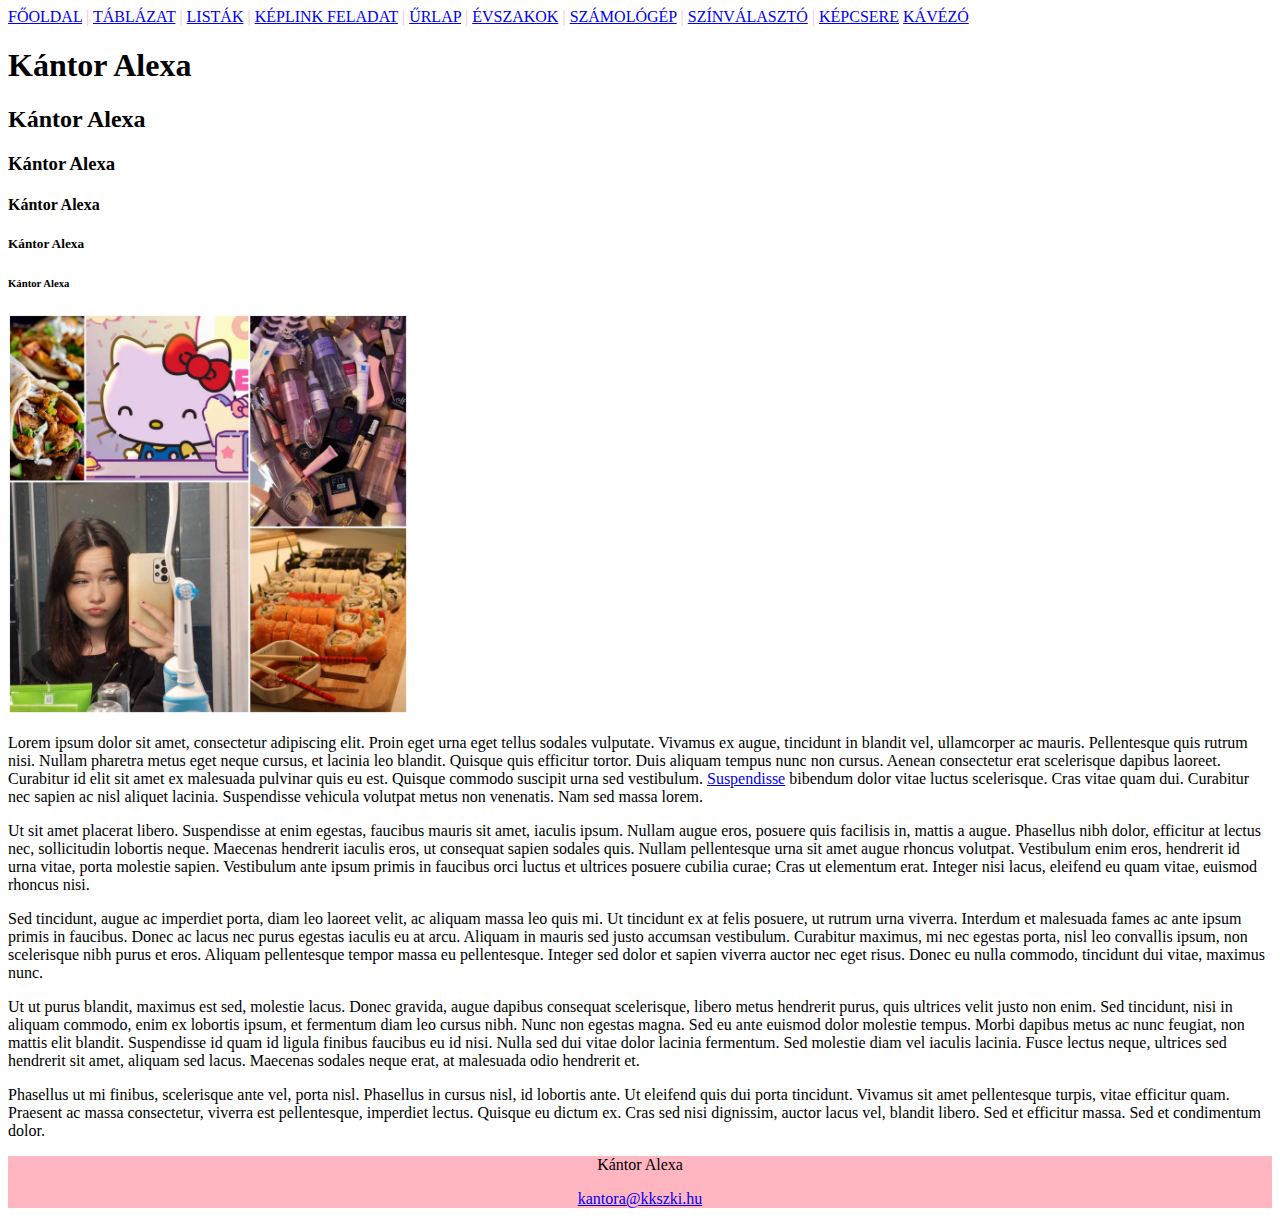
<file: index.html>
<!DOCTYPE html>
<html lang="hu">

<head>
    <meta charset="UTF-8">
    <meta name="viewport" content="width=device-width, initial-scale=1.0">
    <link rel="stylesheet" href="style.css">
    <title>Kántor Alexa</title>

    <link rel="apple-touch-icon" sizes="180x180" href="favicon_io (2)/apple-touch-icon.png">
    <link rel="icon" type="image/png" sizes="32x32" href="favicon_io (2)/favicon-32x32.png">
    <link rel="icon" type="image/png" sizes="16x16" href="favicon_io (2)/favicon-16x16.png">
    <link rel="manifest" href="favicon_io (2)/site.webmanifest">   
       
</head>

<body>
    <nav>
        <a href="index.html">FŐOLDAL</a> |
        <a href="tablazat.html">TÁBLÁZAT</a> |
        <a href="lista.html">LISTÁK</a> |
        <a href="keplink.html">KÉPLINK FELADAT</a> |
        <a href="urlap.html">ŰRLAP</a> |
        <a href="evszakok.html">ÉVSZAKOK</a> |
        <a href="szamologep.html">SZÁMOLÓGÉP</a> |
        <a href="color.html">SZÍNVÁLASZTÓ</a> |
        <a href="kepcsere.html">KÉPCSERE</a> 
        <a href="etterem.html">KÁVÉZÓ</a>
    </nav>

    <h1>Kántor Alexa</h1>
    <h2>Kántor Alexa</h2>
    <h3>Kántor Alexa</h3>
    <h4>Kántor Alexa</h4>
    <h5>Kántor Alexa</h5>
    <h6>Kántor Alexa</h6>

    <img src="img/kep.jpeg" alt="Ezen a képen látható a kollázsom." title="KOLLÁZS" width="400">


    <p>Lorem ipsum dolor sit amet, consectetur adipiscing elit. Proin eget urna eget tellus sodales vulputate. Vivamus
        ex augue, tincidunt in blandit vel, ullamcorper ac mauris. Pellentesque quis rutrum nisi. Nullam pharetra metus
        eget neque cursus, et lacinia leo blandit. Quisque quis efficitur tortor. Duis aliquam tempus nunc non cursus.
        Aenean consectetur erat scelerisque dapibus laoreet. Curabitur id elit sit amet ex malesuada pulvinar quis eu
        est. Quisque commodo suscipit urna sed vestibulum. <a href="https://www.lipsum.com"target="_blank">Suspendisse</a> bibendum dolor vitae luctus scelerisque. Cras
        vitae quam dui. Curabitur nec sapien ac nisl aliquet lacinia. Suspendisse vehicula volutpat metus non venenatis.
        Nam sed massa lorem.</p>
    <p>Ut sit amet placerat libero. Suspendisse at enim egestas, faucibus mauris sit amet, iaculis ipsum. Nullam augue
        eros, posuere quis facilisis in, mattis a augue. Phasellus nibh dolor, efficitur at lectus nec, sollicitudin
        lobortis neque. Maecenas hendrerit iaculis eros, ut consequat sapien sodales quis. Nullam pellentesque urna sit
        amet augue rhoncus volutpat. Vestibulum enim eros, hendrerit id urna vitae, porta molestie sapien. Vestibulum
        ante ipsum primis in faucibus orci luctus et ultrices posuere cubilia curae; Cras ut elementum erat. Integer
        nisi lacus, eleifend eu quam vitae, euismod rhoncus nisi.</p>
    <p>Sed tincidunt, augue ac imperdiet porta, diam leo laoreet velit, ac aliquam massa leo quis mi. Ut tincidunt ex at
        felis posuere, ut rutrum urna viverra. Interdum et malesuada fames ac ante ipsum primis in faucibus. Donec ac
        lacus nec purus egestas iaculis eu at arcu. Aliquam in mauris sed justo accumsan vestibulum. Curabitur maximus,
        mi nec egestas porta, nisl leo convallis ipsum, non scelerisque nibh purus et eros. Aliquam pellentesque tempor
        massa eu pellentesque. Integer sed dolor et sapien viverra auctor nec eget risus. Donec eu nulla commodo,
        tincidunt dui vitae, maximus nunc.</p>
    <p>Ut ut purus blandit, maximus est sed, molestie lacus. Donec gravida, augue dapibus consequat scelerisque, libero
        metus hendrerit purus, quis ultrices velit justo non enim. Sed tincidunt, nisi in aliquam commodo, enim ex
        lobortis ipsum, et fermentum diam leo cursus nibh. Nunc non egestas magna. Sed eu ante euismod dolor molestie
        tempus. Morbi dapibus metus ac nunc feugiat, non mattis elit blandit. Suspendisse id quam id ligula finibus
        faucibus eu id nisi. Nulla sed dui vitae dolor lacinia fermentum. Sed molestie diam vel iaculis lacinia. Fusce
        lectus neque, ultrices sed hendrerit sit amet, aliquam sed lacus. Maecenas sodales neque erat, at malesuada odio
        hendrerit et.</p>
    <p>Phasellus ut mi finibus, scelerisque ante vel, porta nisl. Phasellus in cursus nisl, id lobortis ante. Ut
        eleifend quis dui porta tincidunt. Vivamus sit amet pellentesque turpis, vitae efficitur quam. Praesent ac massa
        consectetur, viverra est pellentesque, imperdiet lectus. Quisque eu dictum ex. Cras sed nisi dignissim, auctor
        lacus vel, blandit libero. Sed et efficitur massa. Sed et condimentum dolor.</p>

        <footer>
            <div>
                <p>Kántor Alexa</p>
                <p><a href="email:kantora@kkszki.hu">kantora@kkszki.hu</a></p>
            </div>
        </footer>




</body>

</html>
</file>
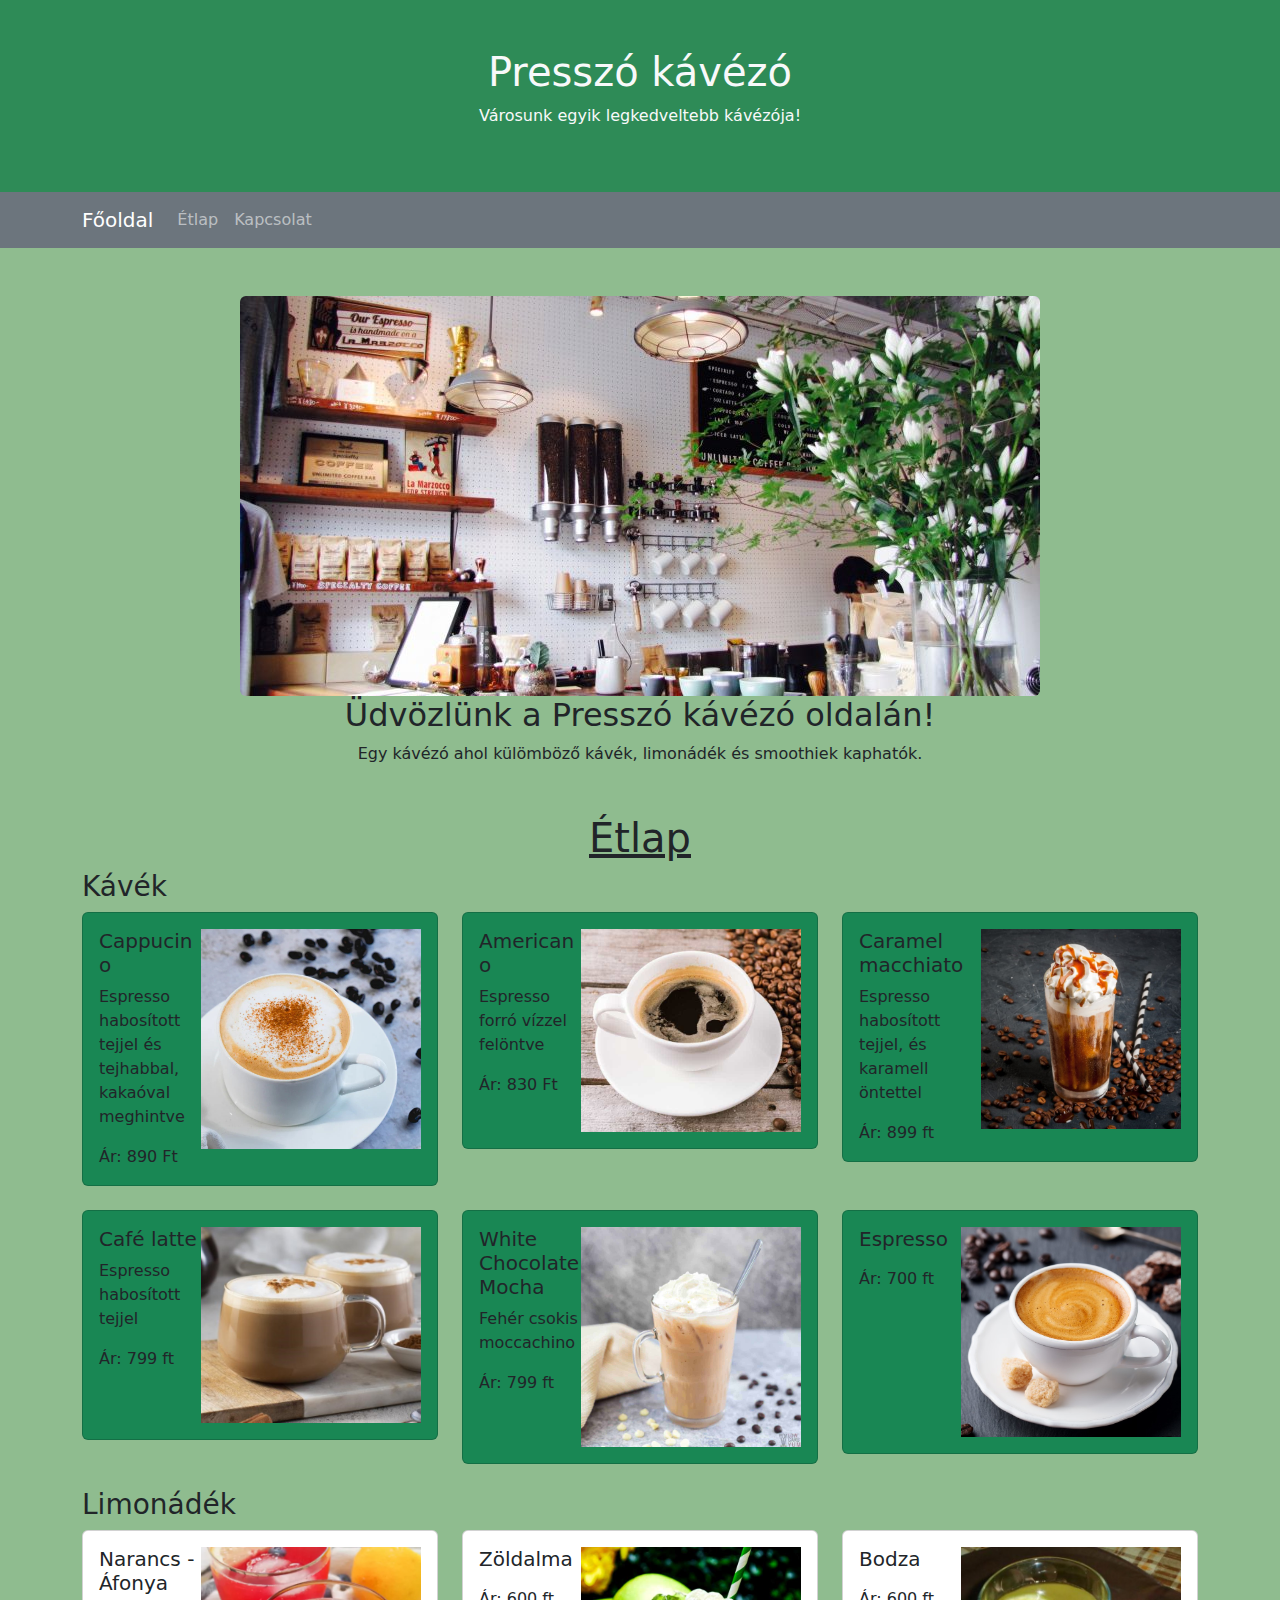
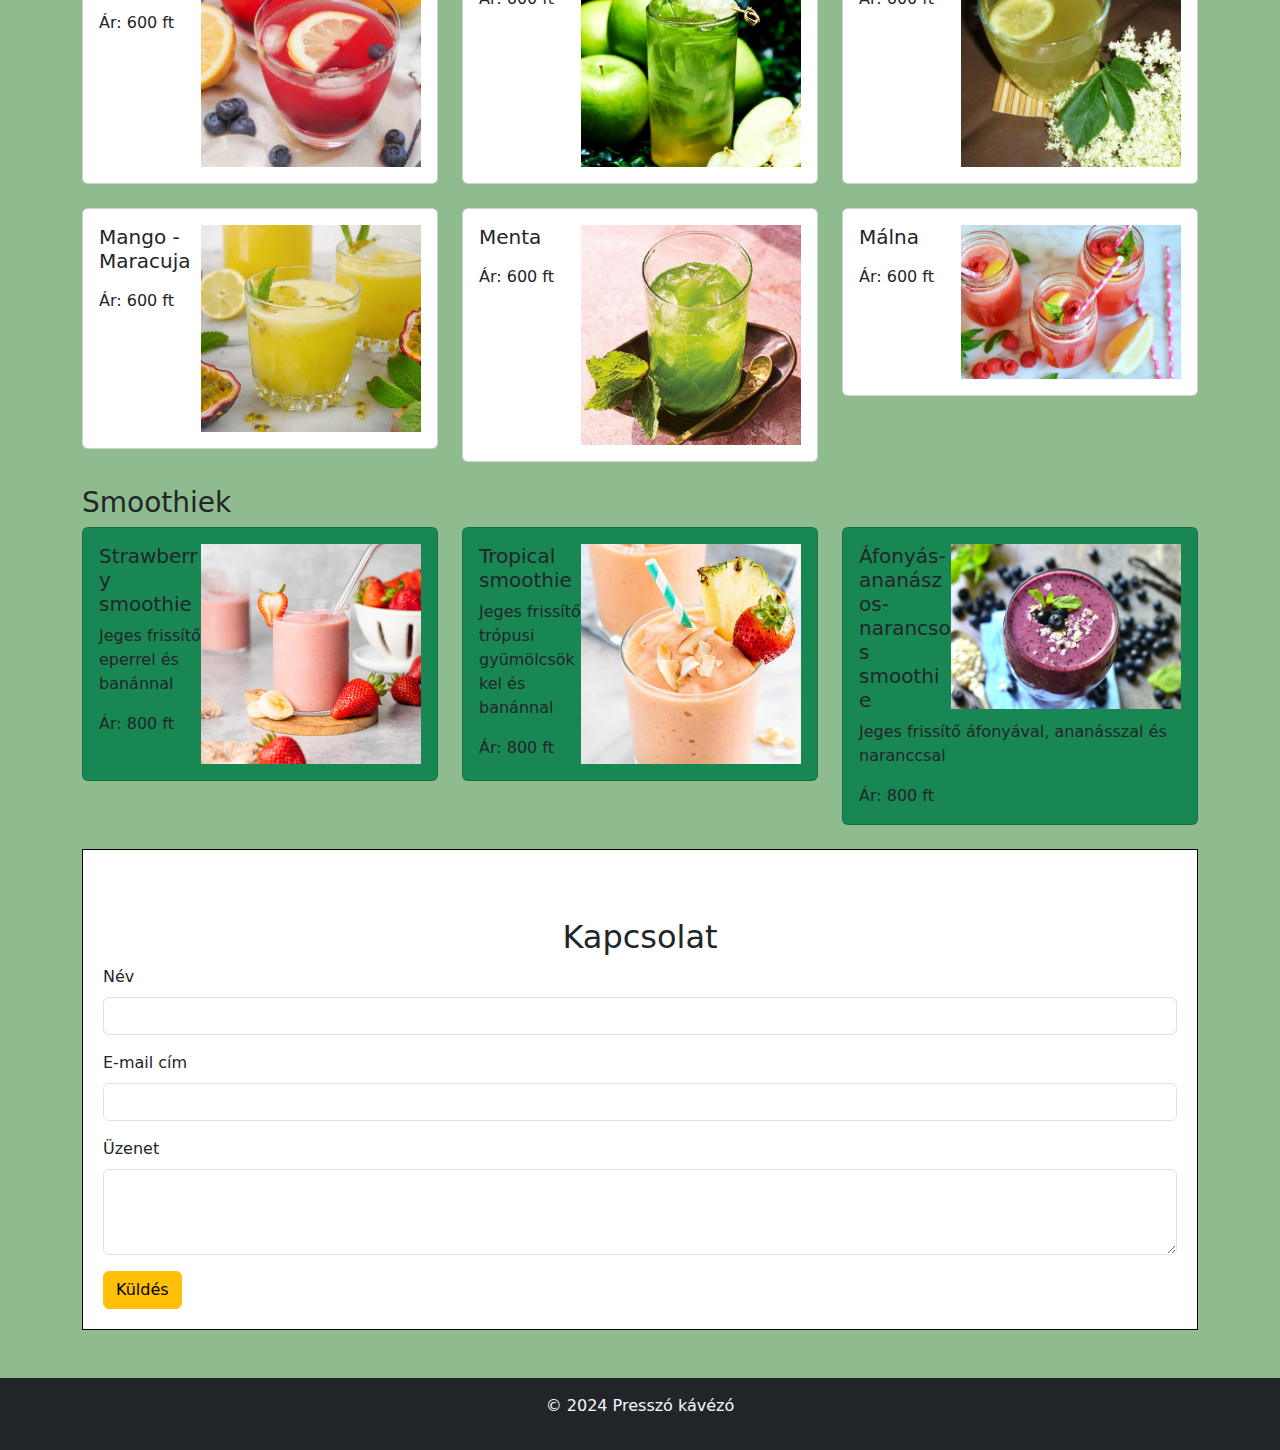
<file: etterem.html>
<!DOCTYPE html>
<html lang="hu">

<head>
    <meta charset="UTF-8">
    <meta name="viewport" content="width=device-width, initial-scale=1.0">
    <title>Matcha kávézó</title>
    <!-- Bootstrap CSS -->
    <link href="https://cdn.jsdelivr.net/npm/bootstrap@5.3.3/dist/css/bootstrap.min.css" rel="stylesheet"
        integrity="sha384-QWTKZyjpPEjISv5WaRU9OFeRpok6YctnYmDr5pNlyT2bRjXh0JMhjY6hW+ALEwIH" crossorigin="anonymous">
    <style>
        header{
            background-color: seagreen;            
        }
        #etlap{
            text-decoration: underline;
        }
        body{
            background-color: darkseagreen;
        }
    </style>
</head>

<body>

    <header class="text-light text-center py-5">
        <h1>Presszó kávézó</h1>
        <p>Városunk egyik legkedveltebb kávézója!</p>
    </header>

    <nav class="navbar navbar-expand-lg navbar-dark bg-secondary">
        <div class="container">
            <a class="navbar-brand" href="#">Főoldal</a>
            <button class="navbar-toggler" type="button" data-bs-toggle="collapse" data-bs-target="#navbarNav"
                aria-controls="navbarNav" aria-expanded="false" aria-label="Toggle navigation">
                <span class="navbar-toggler-icon"></span>
            </button>
            <div class="collapse navbar-collapse" id="navbarNav">
                <ul class="navbar-nav">
                    <li class="nav-item">
                        <a class="nav-link" href="#menu">Étlap</a>
                    </li>
                    <li class="nav-item">
                        <a class="nav-link" href="#contact">Kapcsolat</a>
                    </li>
                </ul>
            </div>
        </div>
    </nav>

    <div id="main-content" class="container py-5">
        <section id="home" class="text-center">
            <img src="img2/kaveshop.jpg" class="img-fluid rounded" alt="Étterem vagy kávézó">
            <h2>Üdvözlünk a Presszó kávézó oldalán!</h2>
            <p>Egy kávézó ahol külömböző kávék, limonádék és smoothiek kaphatók.</p>
        </section>

        <section id="menu" class="mt-5">
            <h1 class="text-center" id="etlap">Étlap</h1>
            <div class="row">
                <h3>Kávék</h3>
                <div class="col-md-6 col-lg-4 mb-4">
                    <div class="card bg-success">
                        <div class="card-body">
                            <img src="img2/cappucino.jpg" style="float: right; width: 220px;">
                            <h5 class="card-title">Cappucino</h5>
                            <p class="card-text">Espresso habosított tejjel és tejhabbal, kakaóval meghintve</p>
                            <p class="card-text">Ár: 890 Ft</p>
                        </div>
                    </div>
                </div>
                <div class="col-md-6 col-lg-4 mb-4">
                    <div class="card bg-success">
                        <div class="card-body">
                            <img src="img2/americano.jpg" style="float: right; width: 220px;">
                            <h5 class="card-title">Americano</h5>
                            <p class="card-text">Espresso forró vízzel felöntve</p>
                            <p class="card-text">Ár: 830 Ft</p>
                        </div>
                    </div>
                </div>
                <div class="col-md-6 col-lg-4 mb-4">
                    <div class="card bg-success">
                        <div class="card-body">
                            <img src="img2/iced-caramel-macchiato.jpg" alt="" style="float: right; width: 200px;">
                            <h5 class="card-title">Caramel macchiato</h5>
                            <p class="card-text">Espresso habosított tejjel, és karamell öntettel</p>
                            <p class="card-text">Ár: 899 ft</p>
                        </div>
                    </div>
                </div>
                <div class="col-md-6 col-lg-4 mb-4">
                    <div class="card bg-success">
                        <div class="card-body">
                            <img src="img2/latte.jpeg" alt="" style="float: right; width: 220px;">
                            <h5 class="card-title">Café latte</h5>
                            <p class="card-text">Espresso habosított tejjel</p>
                            <p class="card-text">Ár: 799 ft</p>
                        </div>
                    </div>
                </div>
                <div class="col-md-6 col-lg-4 mb-4">
                    <div class="card bg-success">
                        <div class="card-body">
                            <img src="img2/iced-white-chocolate-mocha-sq.jpg" alt="" style="float: right; width: 220px;">
                            <h5 class="card-title">White Chocolate Mocha</h5>
                            <p class="card-text">Fehér csokis moccachino</p>
                            <p class="card-text">Ár: 799 ft</p>
                        </div>
                    </div>
                </div>
                <div class="col-md-6 col-lg-4 mb-4">
                    <div class="card bg-success">
                        <div class="card-body">
                            <img src="img2/espresso.jpg" style="width: 220px; float: right;">
                            <h5 class="card-title">Espresso</h5>
                            <p class="card-text"></p>
                            <p class="card-text">Ár: 700 ft</p>
                        </div>
                    </div>
                </div>
                <h3>Limonádék</h3>
                <div class="col-md-6 col-lg-4 mb-4">
                    <div class="card bg-none">
                        <div class="card-body">
                            <img src="img2/blueberry-lemonade.webp" alt="" style="float: right; width: 220px;">
                            <h5 class="card-title">Narancs - Áfonya</h5>
                            <p class="card-text"></p>
                            <p class="card-text">Ár: 600 ft</p>
                        </div>
                    </div>
                </div>
                <div class="col-md-6 col-lg-4 mb-4">
                    <div class="card bg-none">
                        <div class="card-body">
                            <img src="img2/Green-Apple-Lemonade.jpg" alt="" style="float: right; width: 220px;">
                            <h5 class="card-title">Zöldalma</h5>
                            <p class="card-text"></p>
                            <p class="card-text">Ár: 600 ft</p>
                        </div>
                    </div>
                </div>
                <div class="col-md-6 col-lg-4 mb-4">
                    <div class="card bg-none">
                        <div class="card-body">
                            <img src="img2/bodza.jpg" alt="" style="float: right; width: 220px;">
                            <h5 class="card-title">Bodza</h5>
                            <p class="card-text"></p>
                            <p class="card-text">Ár: 600 ft</p>
                        </div>
                    </div>
                </div>
                <div class="col-md-6 col-lg-4 mb-4">
                    <div class="card bg-none">
                        <div class="card-body">
                            <img src="img2/marcuja.JPG" alt="" style="float: right; width: 220px;">
                            <h5 class="card-title">Mango - Maracuja</h5>
                            <p class="card-text"></p>
                            <p class="card-text">Ár: 600 ft</p>
                        </div>
                    </div>
                </div>
                <div class="col-md-6 col-lg-4 mb-4">
                    <div class="card bg-none">
                        <div class="card-body">
                            <img src="img2/menta.webp" alt="" style="float: right; width: 220px;">
                            <h5 class="card-title">Menta</h5>
                            <p class="card-text"></p>
                            <p class="card-text">Ár: 600 ft</p>
                        </div>
                    </div>
                </div>
                <div class="col-md-6 col-lg-4 mb-4">
                    <div class="card bg-none">
                        <div class="card-body">
                            <img src="img2/malna.jpg" alt="" style="float: right; width: 220px;">
                            <h5 class="card-title">Málna</h5>
                            <p class="card-text"></p>
                            <p class="card-text">Ár: 600 ft</p>
                        </div>
                    </div>
                </div>
                <h3>Smoothiek</h3>
                <div class="col-md-6 col-lg-4 mb-4">
                    <div class="card bg-success">
                        <div class="card-body">
                            <img src="img2/strawberry-smoothie-fp.jpg" alt="" style="float: right; width: 220px;">
                            <h5 class="card-title">Strawberry smoothie</h5>
                            <p class="card-text">Jeges frissítő eperrel és banánnal</p>
                            <p class="card-text">Ár: 800 ft</p>
                        </div>
                    </div>
                </div>
                <div class="col-md-6 col-lg-4 mb-4">
                    <div class="card bg-success">
                        <div class="card-body">
                            <img src="img2/tropical-smoothie-5-1200.jpg" alt="" style="float: right; width: 220px;">
                            <h5 class="card-title">Tropical smoothie</h5>
                            <p class="card-text">Jeges frissítő trópusi gyümölcsökkel és banánnal</p>
                            <p class="card-text">Ár: 800 ft</p>
                        </div>
                    </div>
                </div>
                <div class="col-md-6 col-lg-4 mb-4">
                    <div class="card bg-success">
                        <div class="card-body">
                            <img src="img2/afonyas-ananaszos-narancsos-smoothie.jpeg" alt="" style="float: right; width: 230px;">
                            <h5 class="card-title">Áfonyás-ananászos-narancsos smoothie</h5>
                            <p class="card-text">Jeges frissítő áfonyával, ananásszal és naranccsal</p>
                            <p class="card-text">Ár: 800 ft</p>
                        </div>
                    </div>
                </div>
            </div>
        </section>

        <div style="border: 1px solid black; padding: 20px; background-color: white;">
            <section id="contact" class="mt-5">
                <h2 class="text-center">Kapcsolat</h2>
                <form>
                    <div class="mb-3">
                        <label for="name" class="form-label">Név</label>
                        <input type="text" class="form-control" id="name" required>
                    </div>
                    <div class="mb-3">
                        <label for="email" class="form-label">E-mail cím</label>
                        <input type="email" class="form-control" id="email" required>
                    </div>
                    <div class="mb-3">
                        <label for="message" class="form-label">Üzenet</label>
                        <textarea class="form-control" id="message" rows="3" required></textarea>
                    </div>
                    <button type="submit" class="btn btn-warning">Küldés</button>
                </form>
            </section>
        </div>
    </div>

    <footer class="bg-dark text-light text-center py-3">
        <p>© 2024 Presszó kávézó</p>
    </footer>

    <!-- Bootstrap JavaScript -->
    <script src="https://cdn.jsdelivr.net/npm/bootstrap@5.3.3/dist/js/bootstrap.bundle.min.js"
        integrity="sha384-YvpcrYf0tY3lHB60NNkmXc5s9fDVZLESaAA55NDzOxhy9GkcIdslK1eN7N6jIeHz"
        crossorigin="anonymous"></script>
</body>

</html>
</file>
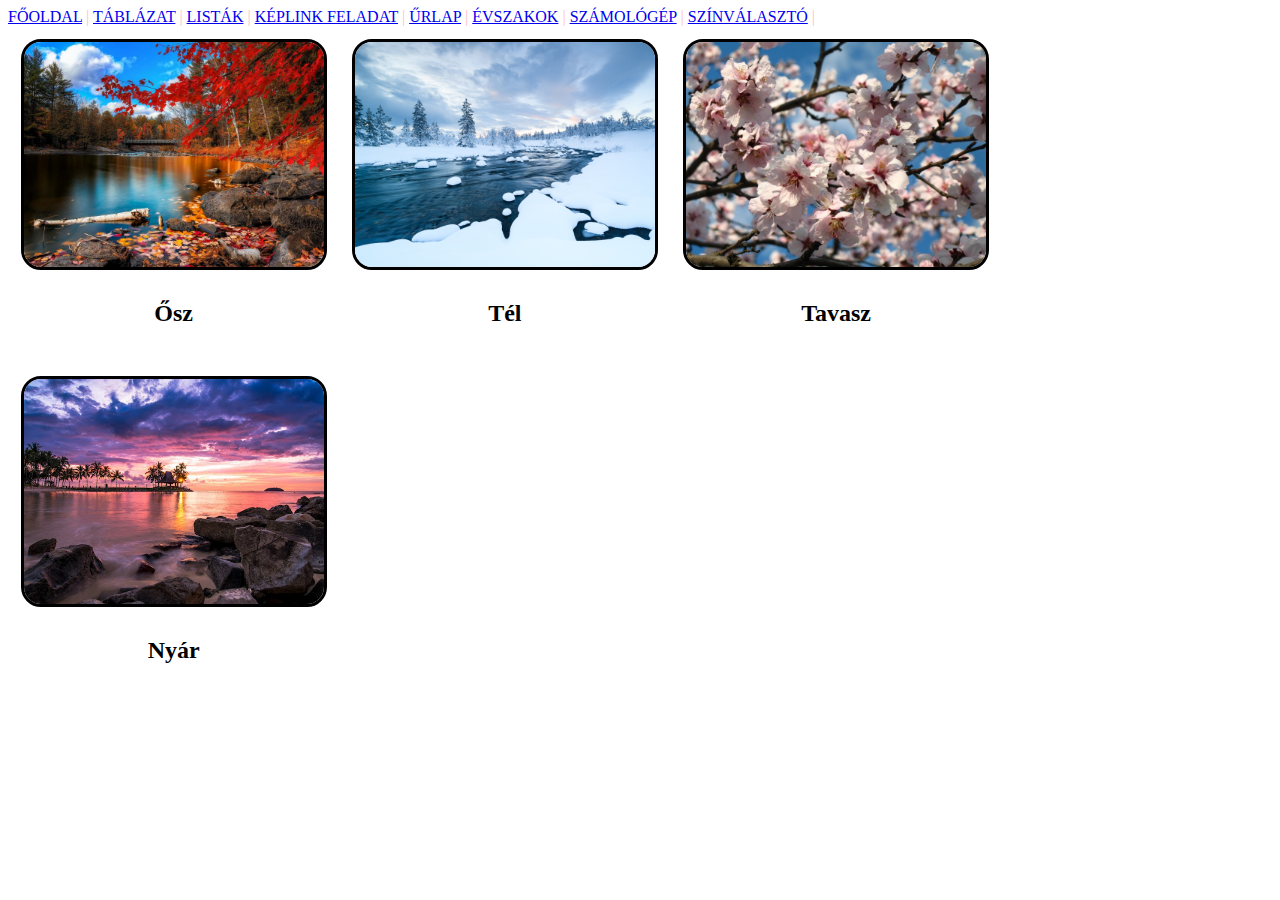
<file: evszakok.html>
<!DOCTYPE html>
<html lang="hu">
<head>
    <meta charset="UTF-8">
    <meta http-equiv="X-UA-Compatible" content="IE=edge">
    <meta name="viewport" content="width=device-width, initial-scale=1.0">
    <link rel="stylesheet" href="style.css">
    <title>Évszakok</title>

         <style>
        div {
            margin: 1%;
            float: left;
            transition: .8s;
            text-align: center;
            font-size: x-large;
            font-weight: bolder;
        }


        img {
            border: 3px solid black;
            border-radius: 20px;
            width: 300px;

        }



        div:hover {
            transform: scale(1.1);
        }
    </style>
   

</head>

<body>
    <nav>
        <a href="index.html">FŐOLDAL</a> |
        <a href="tablazat.html">TÁBLÁZAT</a> |
        <a href="lista.html">LISTÁK</a> |
        <a href="keplink.html">KÉPLINK FELADAT</a> |
        <a href="urlap.html">ŰRLAP</a> |
        <a href="evszakok.html">ÉVSZAKOK</a> |
        <a href="szamologep.html">SZÁMOLÓGÉP</a> |
        <a href="color.html">SZÍNVÁLASZTÓ</a> |
    </nav>
    <div id="div1">
        <img src="img/osz.jpg" alt="Ősz" title="őszi kép">
        <p>Ősz</p>
    </div>
    <div>
        <img src="img/tel.jpg" alt="Tél" title="téli kép">
        <p>Tél</p>
    </div>
    <div>
        <img src="img/tavasz.jpg" alt="Tavasz" title="tavaszi kép">
        <p>Tavasz</p>
    </div>
    <div>
        <img src="img/nyar.jpg" alt="Nyár" title="nyári kép">
        <p>Nyár</p>
    </div>
 
</body>

</html>
</file>
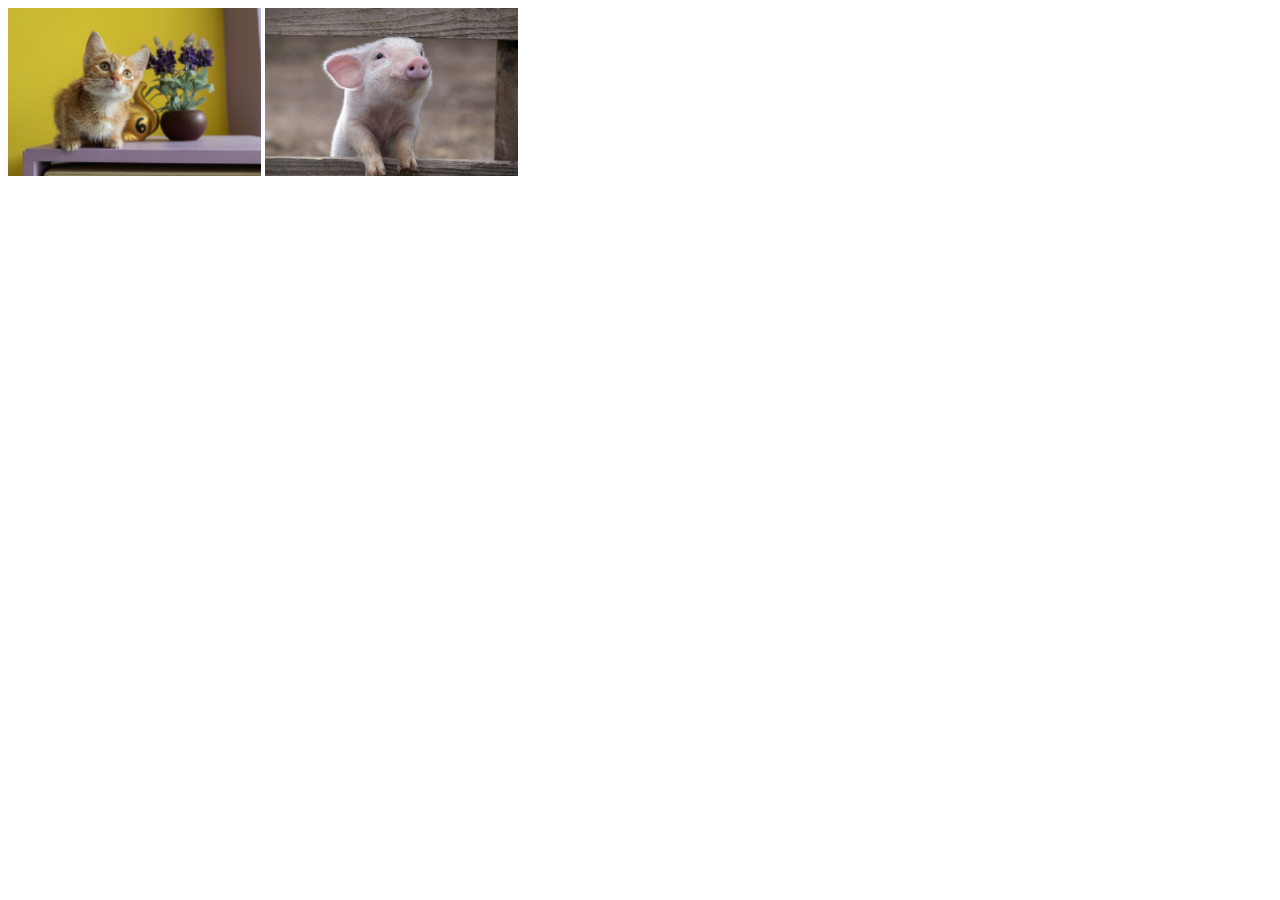
<file: kepcsere.html>
<!DOCTYPE html>
<html lang="hu">
<head>
    <meta charset="UTF-8">
    <meta name="viewport" content="width=device-width, initial-scale=1.0">
    <title>Képcsere</title>
</head>
<body>
    <img src="macska.jpg" alt="cica" id="cica" onclick="cica()" width="20%">
    <img src="malac.jpg" alt="malac" id="malac" onclick="rofi()" width="20%">

    <script>
        function cica(){
        document.getElementById("cica").style.display = "none" 
        document.getElementById("malac").style.display= "block"   
        }
        function rofi(){
            document.getElementById("malac").style.display = "none"
            document.getElementById("cica").style.display = "block"
        }
    </script>
    

    

</body>
</html>
</file>
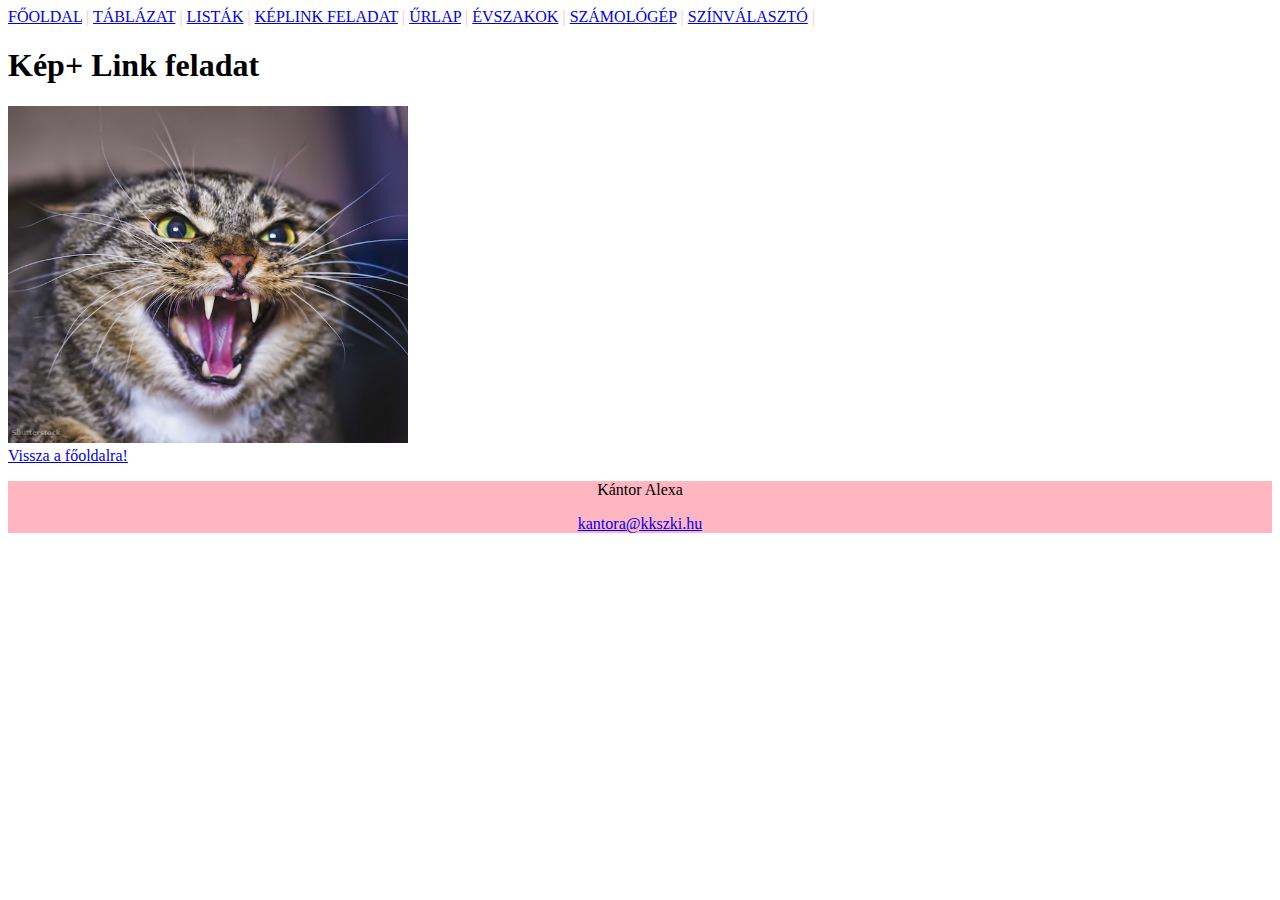
<file: keplink.html>
<!DOCTYPE html>
<html lang="hu">
<head>
    <meta charset="UTF-8">
    <meta name="viewport" content="width=device-width, initial-scale=1.0">
    <link rel="stylesheet" href="style.css">
    <title>KÉPLINK</title>

    <link rel="apple-touch-icon" sizes="180x180" href="favicon_io (2)/apple-touch-icon.png">
    <link rel="icon" type="image/png" sizes="32x32" href="favicon_io (2)/favicon-32x32.png">
    <link rel="icon" type="image/png" sizes="16x16" href="favicon_io (2)/favicon-16x16.png">
    <link rel="manifest" href="favicon_io (2)/site.webmanifest">   
</head>
<body>

    <nav>
        <a href="index.html">FŐOLDAL</a> |
        <a href="tablazat.html">TÁBLÁZAT</a> |
        <a href="lista.html">LISTÁK</a> |
        <a href="keplink.html">KÉPLINK FELADAT</a> |
        <a href="urlap.html">ŰRLAP</a> |
        <a href="evszakok.html">ÉVSZAKOK</a> |
        <a href="szamologep.html">SZÁMOLÓGÉP</a> |
        <a href="color.html">SZÍNVÁLASZTÓ</a> |
    </nav>

    <h1>Kép+ Link feladat</h1>

    <a href="https://hu.wikipedia.org/wiki/Macska">
        <img src="img/macska.jpg" alt="egy ceca" title="cica" width="400">
    </a>
    
    <br>

    <a href="index.html">Vissza a főoldalra!</a>

    <footer>
        <div>
            <p>Kántor Alexa</p>
            <p><a href="email:kantora@kkszki.hu">kantora@kkszki.hu</a></p>
        </div>
    </footer>
    
</body>
</html>
</file>
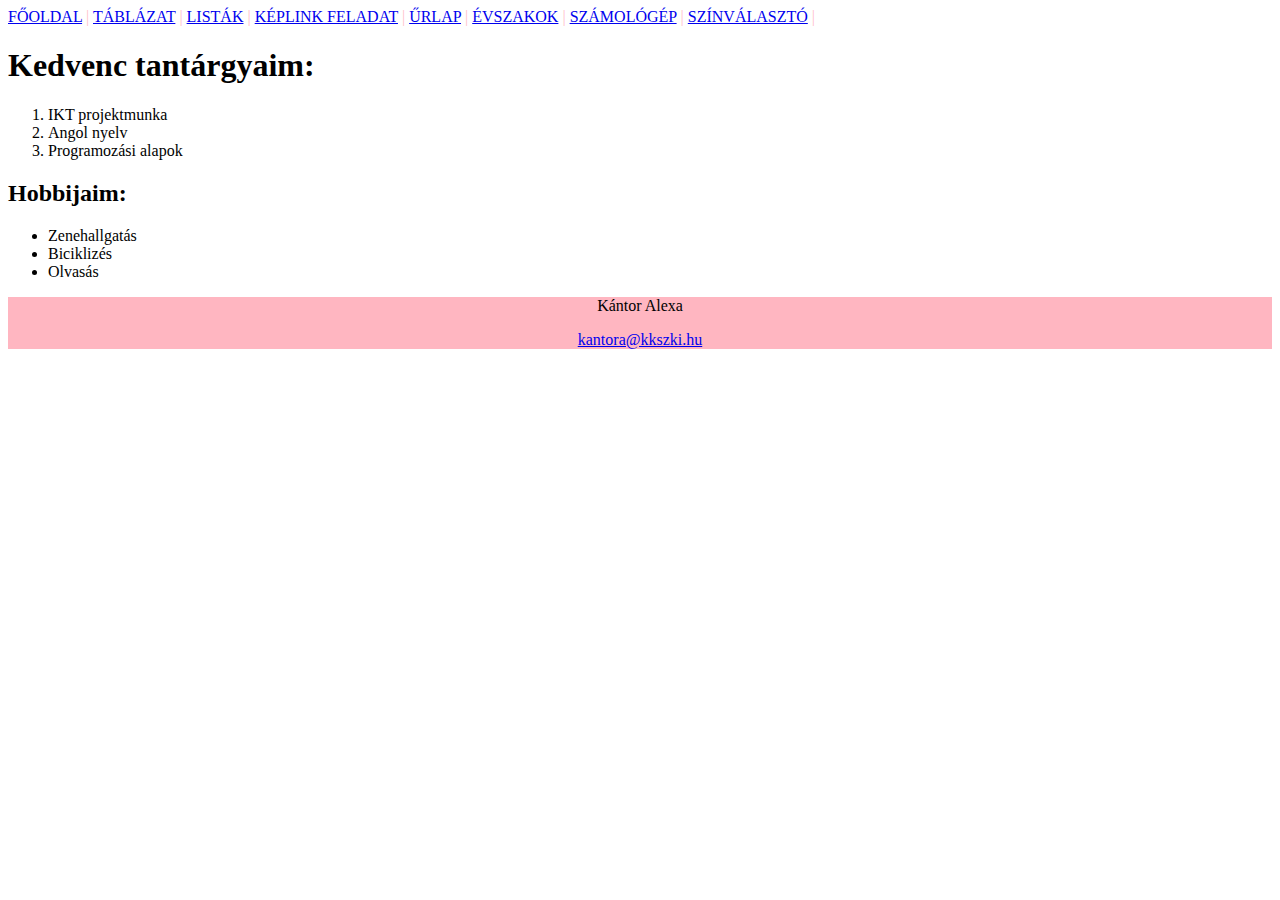
<file: lista.html>
<!DOCTYPE html>
<html lang="hu">
<head>
    <meta charset="UTF-8">
    <meta name="viewport" content="width=, initial-scale=1.0">
    <link rel="stylesheet" href="style.css">
    <title>Document</title>

    <link rel="apple-touch-icon" sizes="180x180" href="favicon_io (2)/apple-touch-icon.png">
    <link rel="icon" type="image/png" sizes="32x32" href="favicon_io (2)/favicon-32x32.png">
    <link rel="icon" type="image/png" sizes="16x16" href="favicon_io (2)/favicon-16x16.png">
    <link rel="manifest" href="favicon_io (2)/site.webmanifest">   

</head>
<body>

    <nav>
        <a href="index.html">FŐOLDAL</a> |
        <a href="tablazat.html">TÁBLÁZAT</a> |
        <a href="lista.html">LISTÁK</a> |
        <a href="keplink.html">KÉPLINK FELADAT</a> |
        <a href="urlap.html">ŰRLAP</a> |
        <a href="evszakok.html">ÉVSZAKOK</a> |
        <a href="szamologep.html">SZÁMOLÓGÉP</a> |
        <a href="color.html">SZÍNVÁLASZTÓ</a> |
    </nav>

<h1>Kedvenc tantárgyaim:</h1>

<ol>
    <li>IKT projektmunka</li>
    <li>Angol nyelv</li>
    <li>Programozási alapok</li>
</ol>
<h2>Hobbijaim:</h2>

<ul>
    <li>Zenehallgatás</li>
    <li>Biciklizés</li>
    <li>Olvasás</li>
</ul>

<footer>
    <div>
        <p>Kántor Alexa</p>
        <p><a href="email:kantora@kkszki.hu">kantora@kkszki.hu</a></p>
    </div>
</footer>

</body>
</html>
</file>
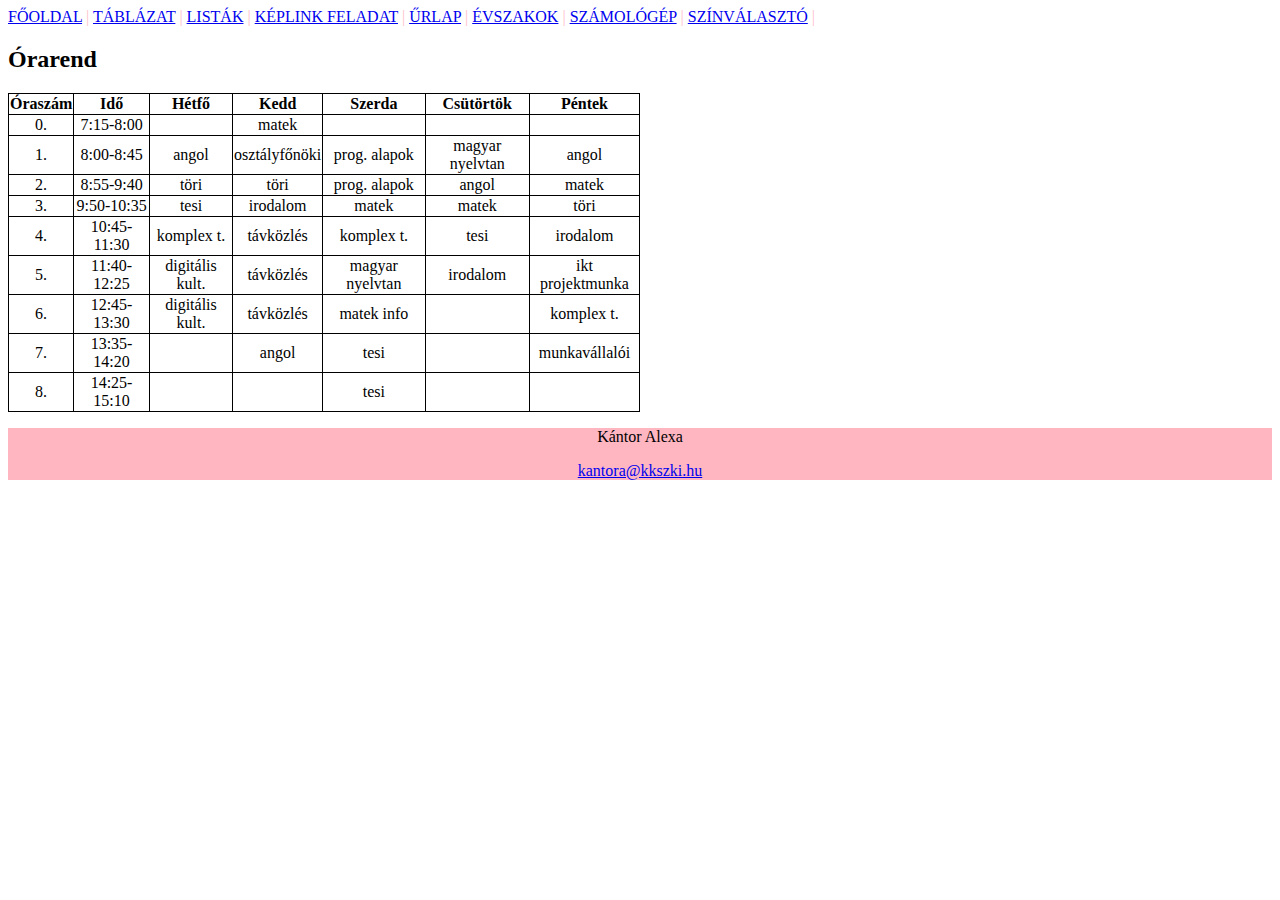
<file: tablazat.html>
<!DOCTYPE html>
<html lang="hu">
<head>
    <meta charset="UTF-8">
    <meta name="viewport" content="width=device-width, initial-scale=1.0">
    <link rel="stylesheet" href="style.css">
    <title>Document</title>

    <link rel="apple-touch-icon" sizes="180x180" href="favicon_io (2)/apple-touch-icon.png">
    <link rel="icon" type="image/png" sizes="32x32" href="favicon_io (2)/favicon-32x32.png">
    <link rel="icon" type="image/png" sizes="16x16" href="favicon_io (2)/favicon-16x16.png">
    <link rel="manifest" href="favicon_io (2)/site.webmanifest">   

    
    <style>
        table, th, td{
            border: 1px solid black;
            border-collapse: collapse;          
        }
        th, td{
            text-align: center;
        }
    </style>
</head>
<body>
    <nav>
        <a href="index.html">FŐOLDAL</a> |
        <a href="tablazat.html">TÁBLÁZAT</a> |
        <a href="lista.html">LISTÁK</a> |
        <a href="keplink.html">KÉPLINK FELADAT</a> |
        <a href="urlap.html">ŰRLAP</a> |
        <a href="evszakok.html">ÉVSZAKOK</a> |
        <a href="szamologep.html">SZÁMOLÓGÉP</a> |
        <a href="color.html">SZÍNVÁLASZTÓ</a> |
    </nav>

    <h2>Órarend</h2>

  <TABLE style="height: 60%; width: 50%;">
    <TR>
        <TH>Óraszám</TH>
        <TH>Idő</TH>
        <TH>Hétfő</TH>
        <TH>Kedd</TH>
        <TH>Szerda</TH>
        <TH>Csütörtök</TH>
        <TH>Péntek</TH>
    </TR>
    <TR>
        <TD>0.</TD> 
        <TD>7:15-8:00</TD>
        <TD></TD>
        <TD>matek</TD>
        <TD></TD>
        <TD></TD>
        <TD></TD>     
    </TR>
    <TR>
        <TD>1.</TD>
        <TD>8:00-8:45</TD>
        <TD>angol</TD>
        <TD>osztályfőnöki</TD>
        <TD>prog. alapok</TD>
        <TD>magyar nyelvtan </TD>
        <TD>angol</TD>
    </TR>
    <TR>
        <TD>2.</TD>
        <TD>8:55-9:40</TD>
        <TD>töri</TD>
        <TD>töri</TD>
        <TD>prog. alapok</TD>
        <TD>angol</TD>
        <TD>matek</TD>
    </TR>
    <TR>
        <TD>3.</TD>
        <TD>9:50-10:35</TD>
        <TD>tesi</TD>
        <TD>irodalom</TD>
        <TD>matek</TD>
        <TD>matek</TD>
        <TD>töri</TD>
    </TR>
    <TR>
        <TD>4.</TD>
        <TD>10:45-11:30</TD>
        <TD>komplex t.</TD>
        <TD>távközlés</TD>
        <TD>komplex t.</TD>
        <TD>tesi</TD>
        <TD>irodalom</TD>
    </TR>
    <TR>
        <TD>5.</TD>
        <TD>11:40-12:25</TD>
        <TD>digitális kult. </TD>
        <TD>távközlés</TD>
        <TD>magyar nyelvtan</TD>
        <TD>irodalom</TD>
        <TD>ikt projektmunka</TD>
    </TR>
    <TR>
        <TD>6.</TD>
        <TD>12:45-13:30</TD>
        <TD>digitális kult.</TD>
        <TD>távközlés</TD>
        <TD>matek info</TD>
        <TD></TD>
        <TD>komplex t.</TD>
    </TR>
    <TR>
        <TD>7.</TD>
        <TD>13:35-14:20</TD>
        <TD></TD>
        <TD>angol</TD>
        <TD>tesi</TD>
        <TD></TD>
        <TD>munkavállalói</TD>
    </TR>
    <TR>
        <TD>8.</TD>
        <TD>14:25-15:10</TD>
        <TD></TD>
        <TD></TD>
        <TD>tesi</TD>
        <TD></TD>
        <TD></TD>    
    </TR>
 </TABLE>

 <footer>
    <div>
        <p>Kántor Alexa</p>
        <p><a href="email:kantora@kkszki.hu">kantora@kkszki.hu</a></p>
    </div>
</footer> 
   
</body>
</html>
</file>
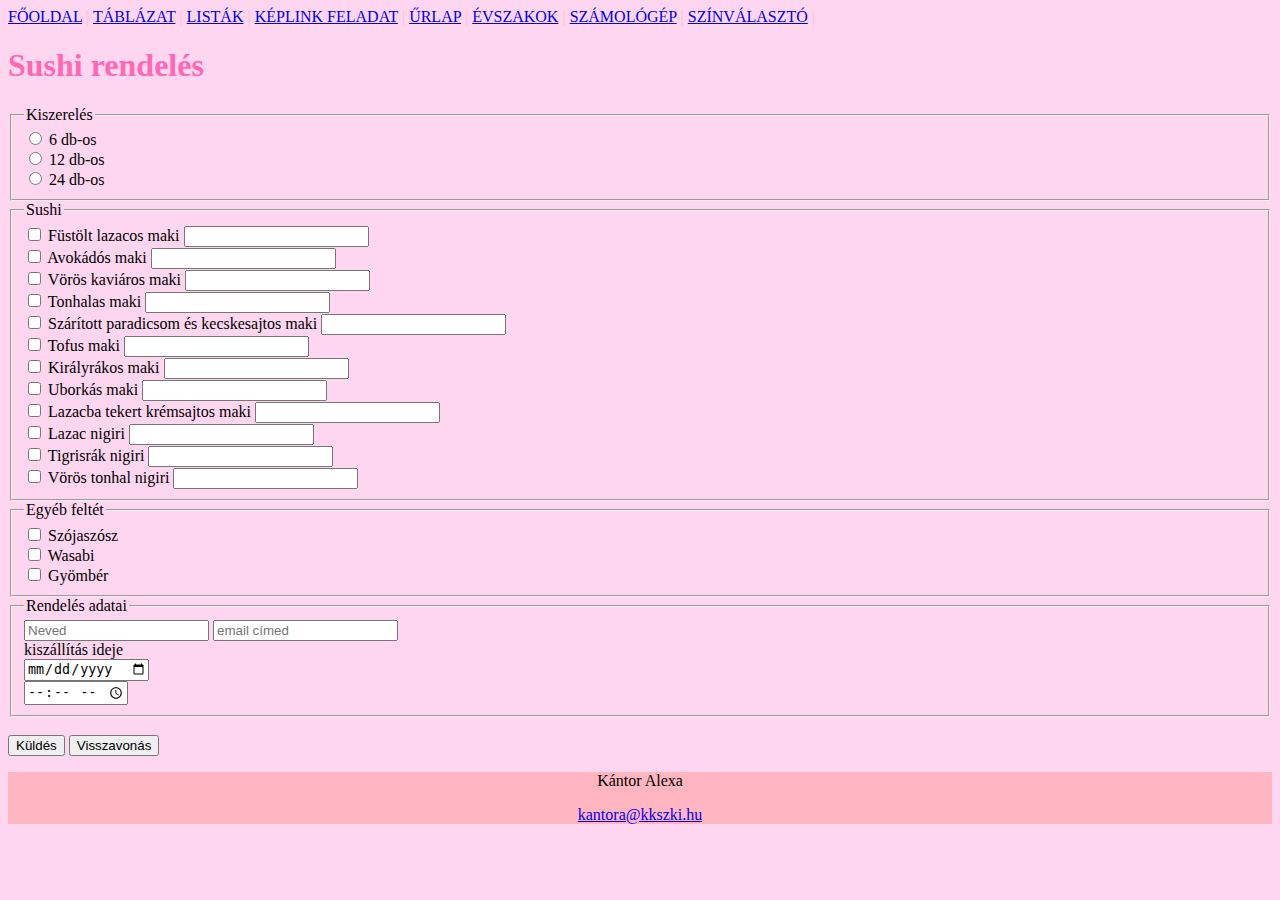
<file: urlap.html>
<!DOCTYPE html>
<html lang="hu">
<head>
    <meta charset="UTF-8">
    <meta name="viewport" content="width=device-width, initial-scale=1.0">
    <link rel="stylesheet" href="style.css">
    <title>Űrlap</title>

    <link rel="apple-touch-icon" sizes="180x180" href="favicon_io (2)/apple-touch-icon.png">
    <link rel="icon" type="image/png" sizes="32x32" href="favicon_io (2)/favicon-32x32.png">
    <link rel="icon" type="image/png" sizes="16x16" href="favicon_io (2)/favicon-16x16.png">
    <link rel="manifest" href="favicon_io (2)/site.webmanifest">  

    <style>
        body{
            background-color: rgb(255, 214, 239);
        }

    </style>
</head>
<body>
    <nav>
        <a href="index.html">FŐOLDAL</a> |
        <a href="tablazat.html">TÁBLÁZAT</a> |
        <a href="lista.html">LISTÁK</a> |
        <a href="keplink.html">KÉPLINK FELADAT</a> |
        <a href="urlap.html">ŰRLAP</a> |
        <a href="evszakok.html">ÉVSZAKOK</a> |
        <a href="szamologep.html">SZÁMOLÓGÉP</a> |
        <a href="color.html">SZÍNVÁLASZTÓ</a> |
    </nav>

    <h1 style="color: hotpink;">Sushi rendelés</h1>

<form action="">

    <fieldset>
        <legend>Kiszerelés</legend>
        <input type="radio" name="db" id="db1">
        <label for="db1">6 db-os</label>
        <br>
        <input type="radio" name="db" id="db2">
        <label for="db2">12 db-os</label>
        <br>
        <input type="radio" name="db" id="db3">
        <label for="db3">24 db-os</label>

    </fieldset>
    <fieldset>
        <legend>Sushi</legend>
        <input type="checkbox" name="sushi" id="sushi1">
        <label for="sushi1">Füstölt lazacos maki</label> <input type="number" name="db" id="db">
        <br>
        <input type="checkbox" name="sushi" id="sushi2">
        <label for="sushi2">Avokádós maki</label> <input type="number" name="db" id="db">
        <br>
        <input type="checkbox" name="sushi" id="sushi3">
        <label for="sushi3">Vörös kaviáros maki</label> <input type="number" name="db" id="db">
        <br>
        <input type="checkbox" name="sushi" id="sushi4">
        <label for="sushi4">Tonhalas maki</label> <input type="number" name="db" id="db">
        <br>
        <input type="checkbox" name="sushi" id="sushi5">
        <label for="sushi5">Szárított paradicsom és kecskesajtos maki</label> <input type="number" name="db" id="db">
        <br>
        <input type="checkbox" name="sushi" id="sushi6">
        <label for="sushi6">Tofus maki</label> <input type="number" name="db" id="db">
        <br>
        <input type="checkbox" name="sushi" id="sushi7">
        <label for="sushi7">Királyrákos maki</label> <input type="number" name="db" id="db">
        <br>
        <input type="checkbox" name="sushi" id="sushi8">
        <label for="sushi8">Uborkás maki</label> <input type="number" name="db" id="db">
        <br>
        <input type="checkbox" name="sushi" id="sushi9">
        <label for="sushi9">Lazacba tekert krémsajtos maki</label> <input type="number" name="db" id="db">
        <br>
        <input type="checkbox" name="sushi" id="sushi10">
        <label for="sushi10">Lazac nigiri</label> <input type="number" name="db" id="db">
        <br>
        <input type="checkbox" name="sushi" id="sushi11">
        <label for="sushi11">Tigrisrák nigiri</label> <input type="number" name="db" id="db">
        <br>
        <input type="checkbox" name="sushi" id="sushi12">
        <label for="sushi12">Vörös tonhal nigiri</label> <input type="number" name="db" id="db">

    </fieldset>
    <fieldset>
        <legend>Egyéb feltét</legend>
        <input type="checkbox" name="feltet" id="feltet1">
        <label for="feltet1">Szójaszósz</label>
        <br>
        <input type="checkbox" name="feltet" id="feltet2">
        <label for="feltet2">Wasabi</label>
        <br>
        <input type="checkbox" name="feltet" id="feltet3">
        <label for="feltet3">Gyömbér</label>

    </fieldset>
    <fieldset>
        <legend>Rendelés adatai</legend>
        <input type="text" name="nev" id="nev" placeholder="Neved">
        <input type="text" name="email" id="nev" placeholder="email címed">
        <br>
        <label for="ido">kiszállítás ideje</label>
        <br>
        <input type="date" name="ido" id="ido">
        <br>
        <input type="time" name="ido" id="ido2">
        
    </fieldset>
    <br>
    <input type="button" value="Küldés">
    <input type="reset" value="Visszavonás">


</form>

        <footer>
            <div>
                <p>Kántor Alexa</p>
                <p><a href="email:kantora@kkszki.hu">kantora@kkszki.hu</a></p>
            </div>
        </footer>

</body>
</html>
</file>
<file: style.css>
nav{
    text-decoration: none;
    color: pink;
}
nav a:hover{
    color: deeppink;
    background-color: pink;
    font-weight: bold;
}
footer{
    text-align: center;
    background-color: lightpink ;
}
</file>
